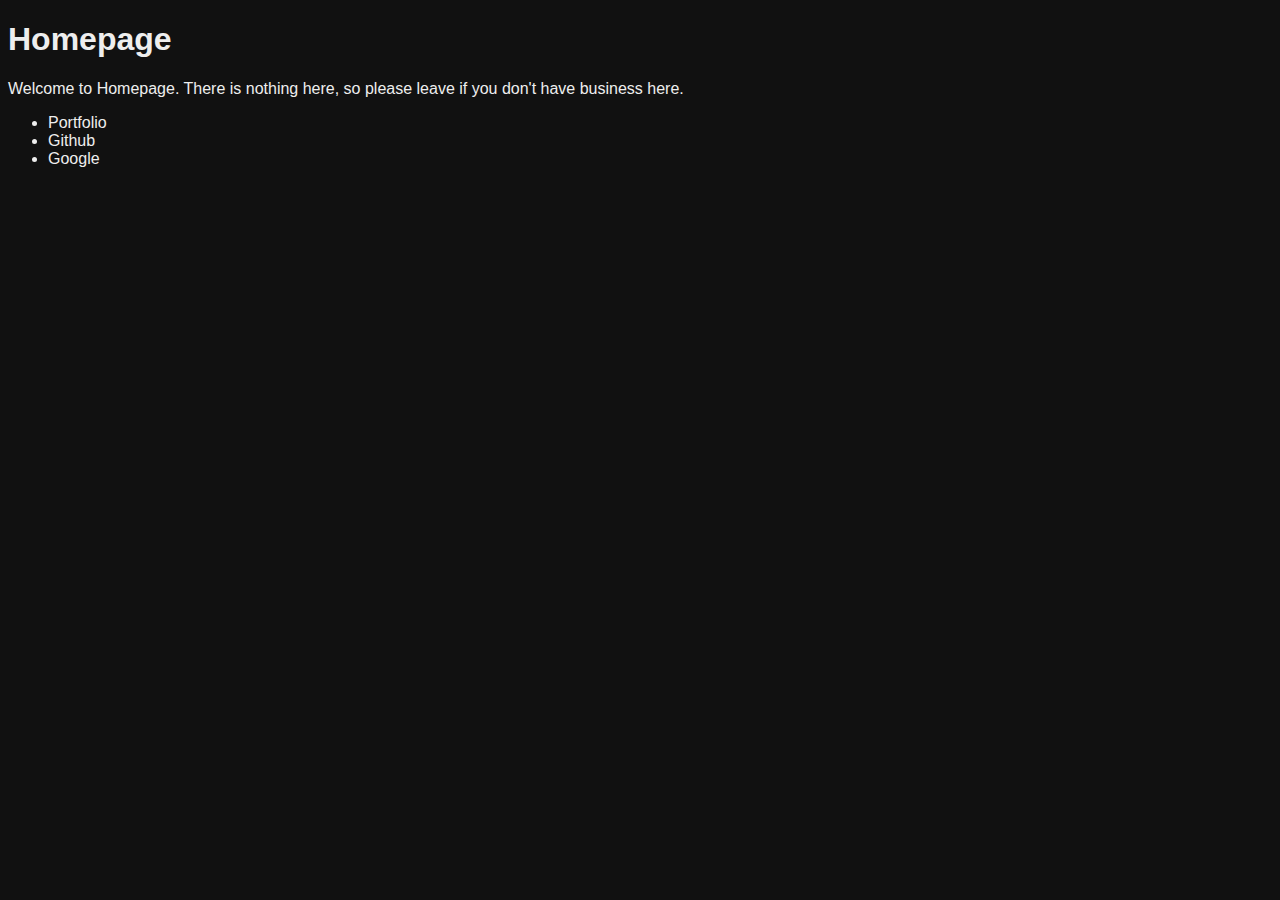
<file: index.html>
<!DOCTYPE html>
<html lang="en">
<head>
    <meta charset="UTF-8">
    <meta name="viewport" content="width=device-width, initial-scale=1.0">
    <link rel="stylesheet" href="./index.css">
    <link rel="stylesheet" href="https://cdn.jsdelivr.net/npm/bootstrap-icons@1.11.3/font/bootstrap-icons.min.css">
    <title>Home</title>
</head>
<body>
    <h1>Homepage</h1>
    <p>Welcome to Homepage. There is nothing here, so please leave if you don't have business here.</p>
    <ul>
        <li>
            <a href="/pages/portfolio.html">Portfolio</a> 
        </li>
        <li>
            <a href="https://github.com/Potcharapoll">Github</a>
        </li>
        <li>
            <a href="https://google.com/">Google</a>
        </li>
    </ul>
</body>
</html>
</file>
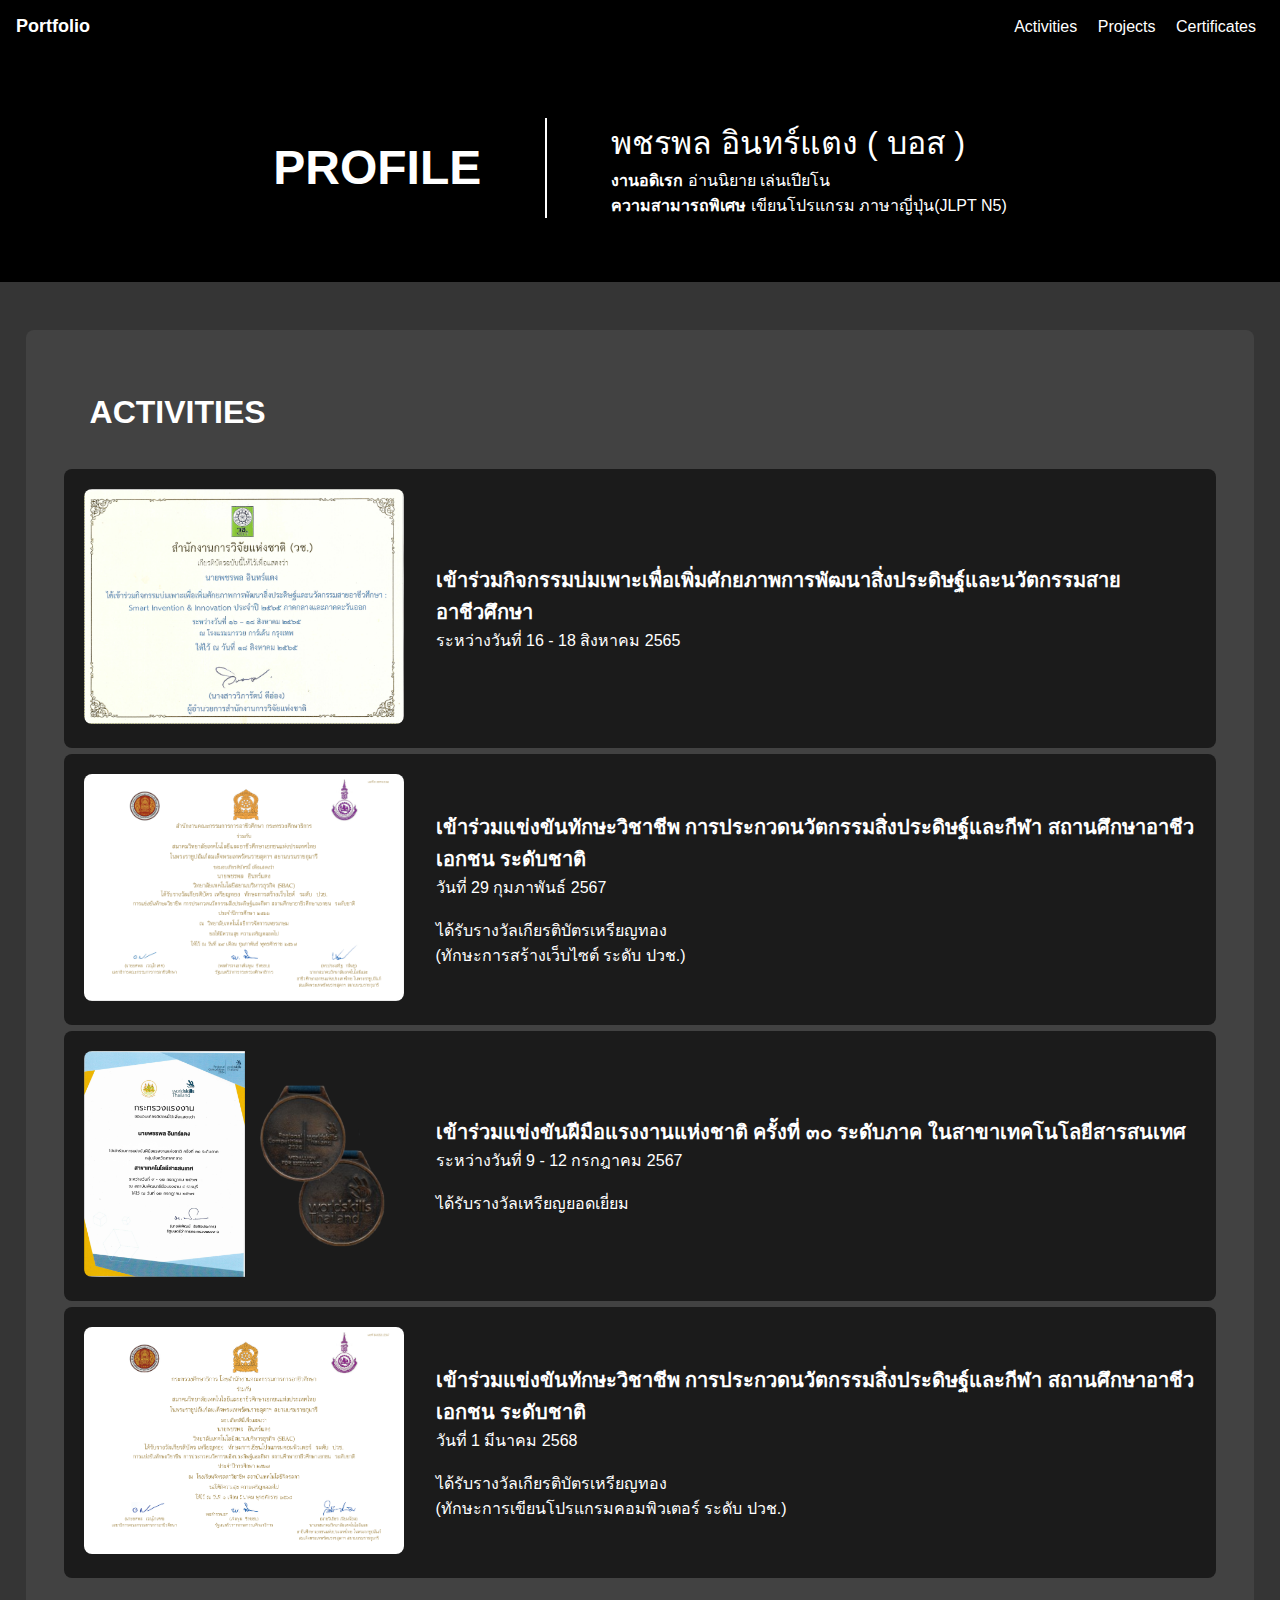
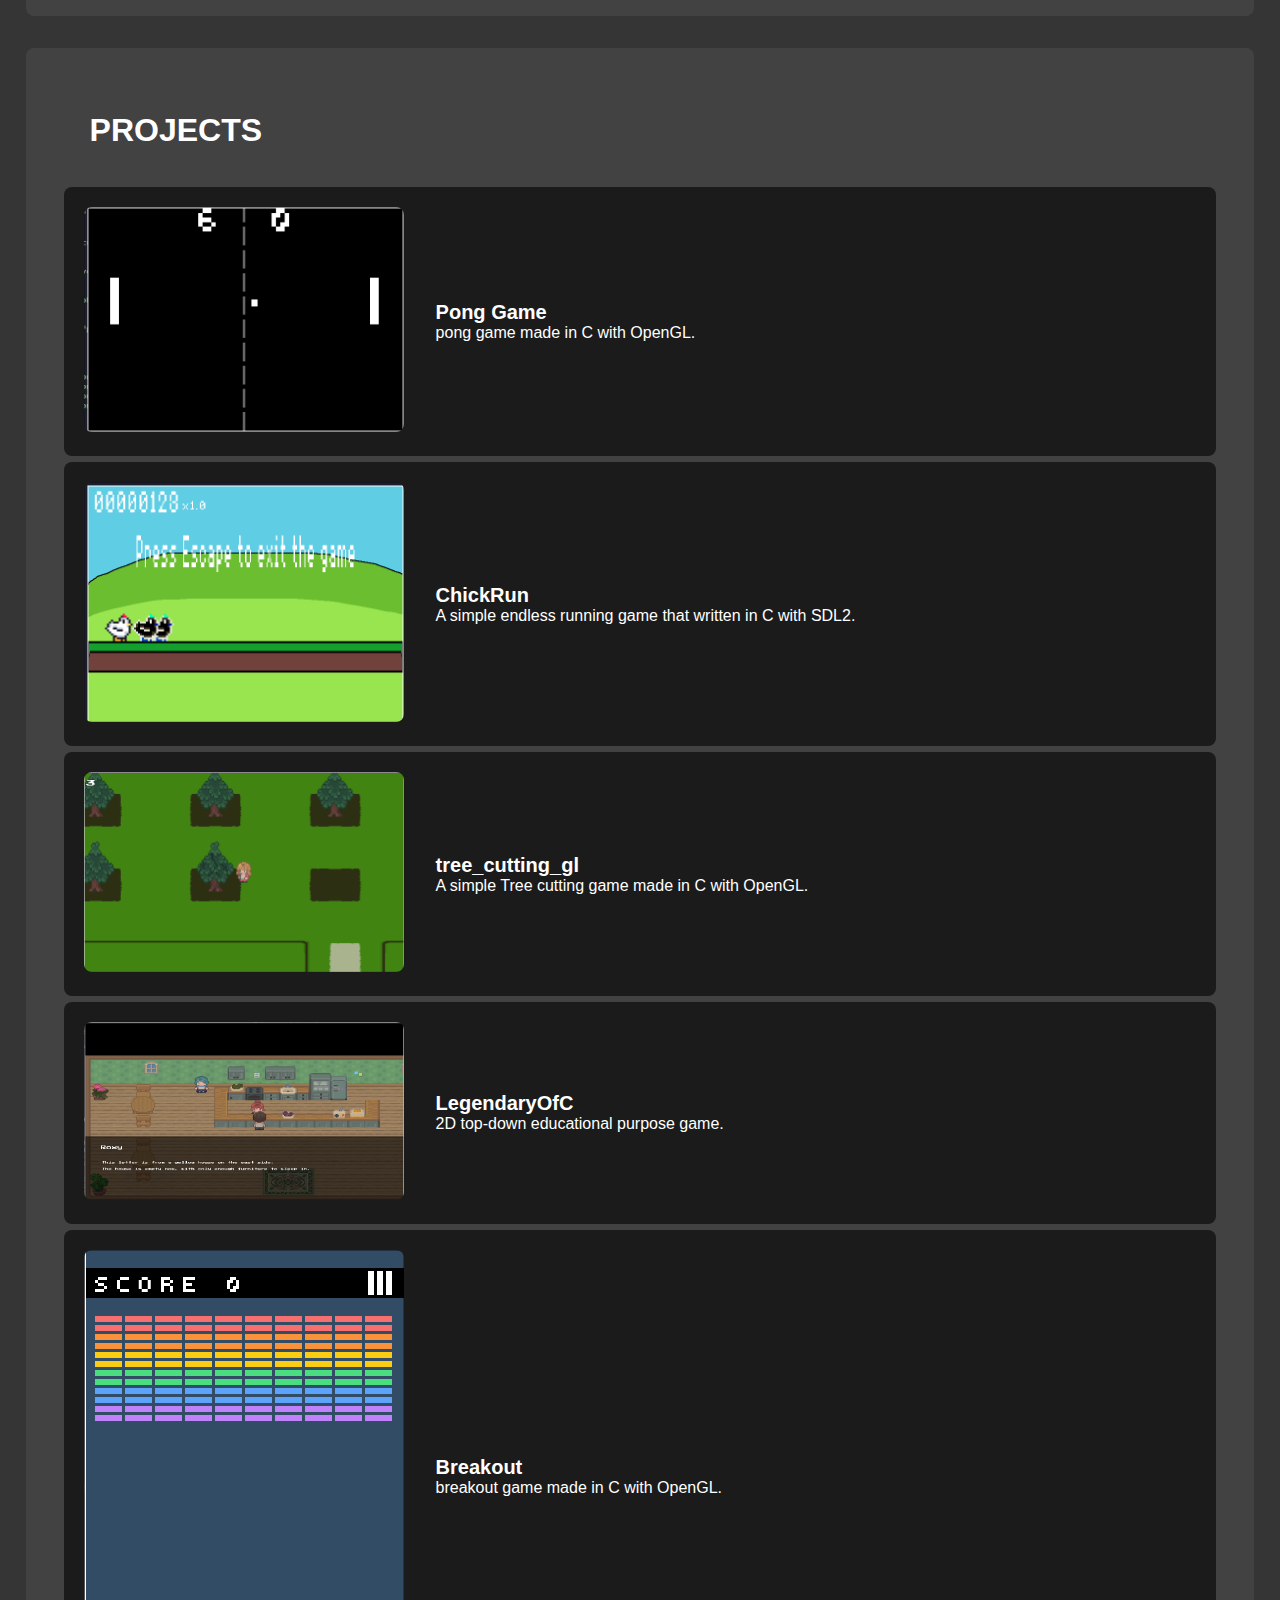
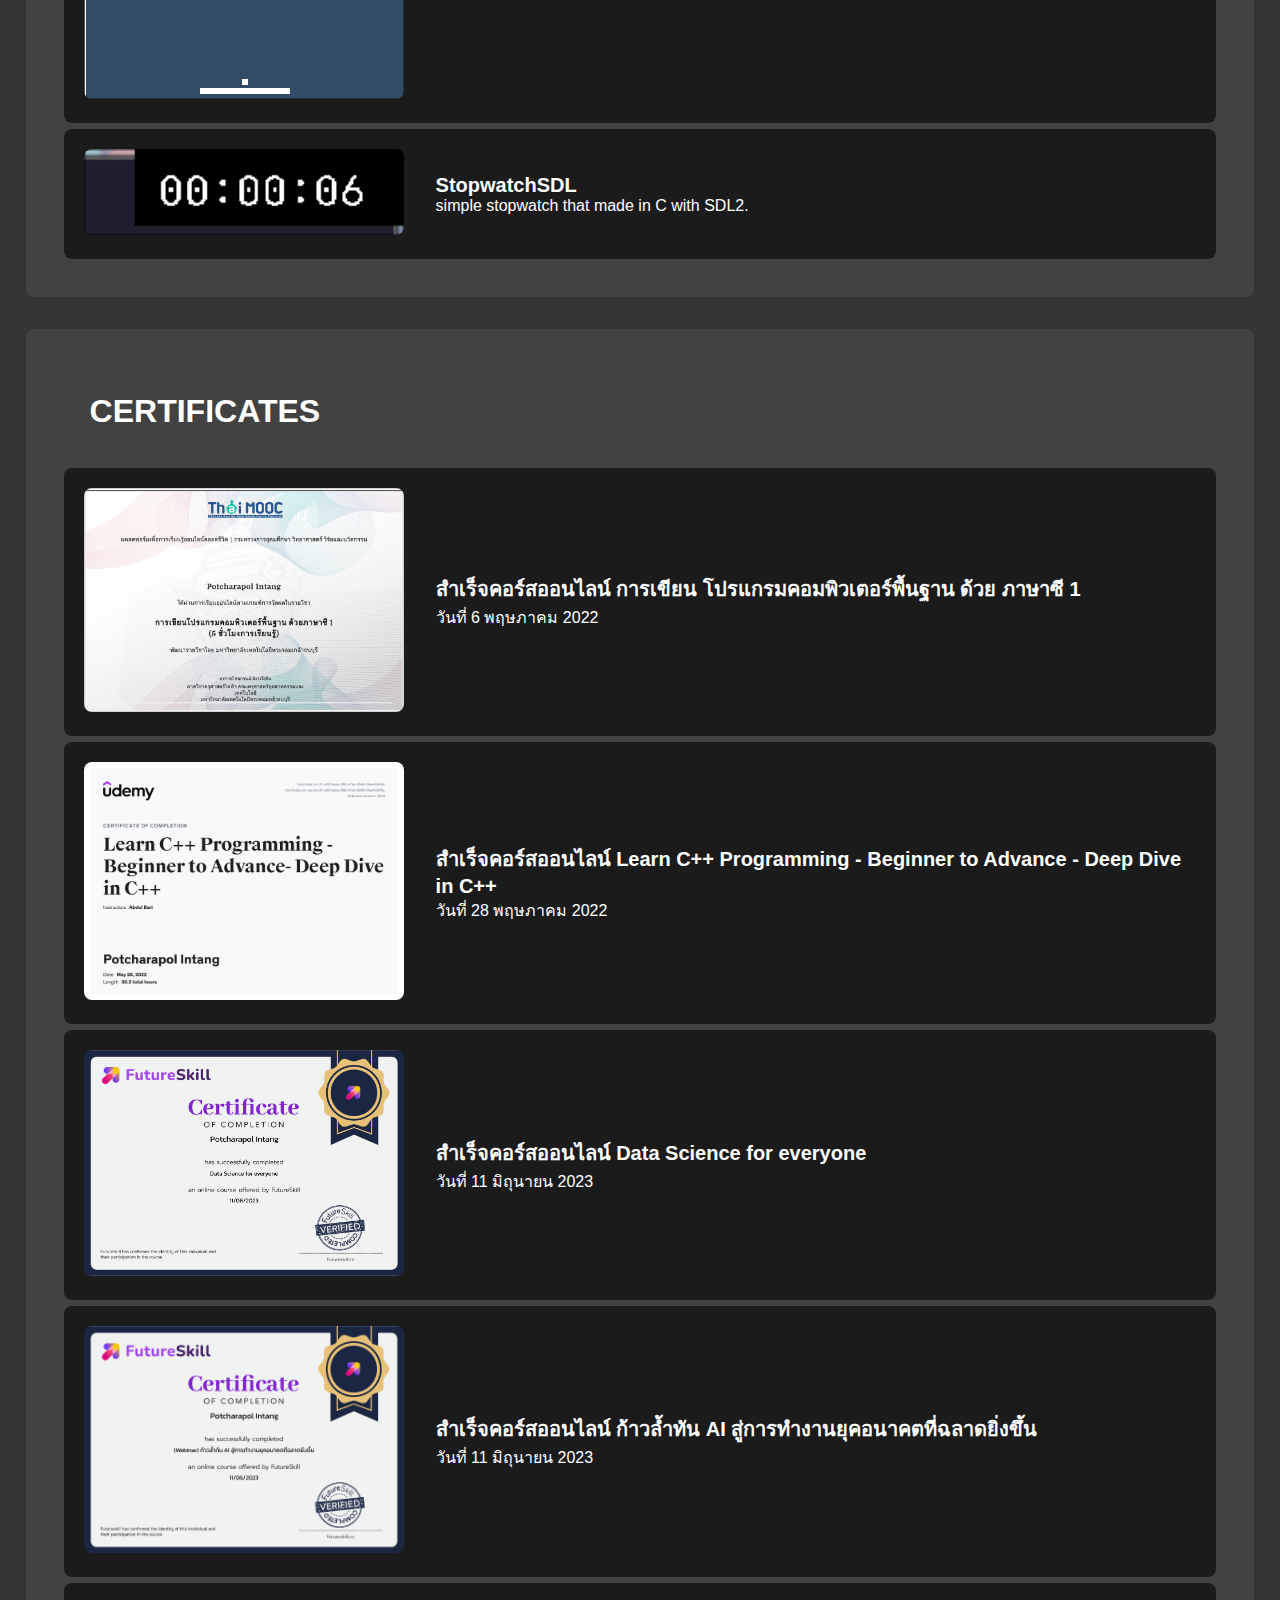
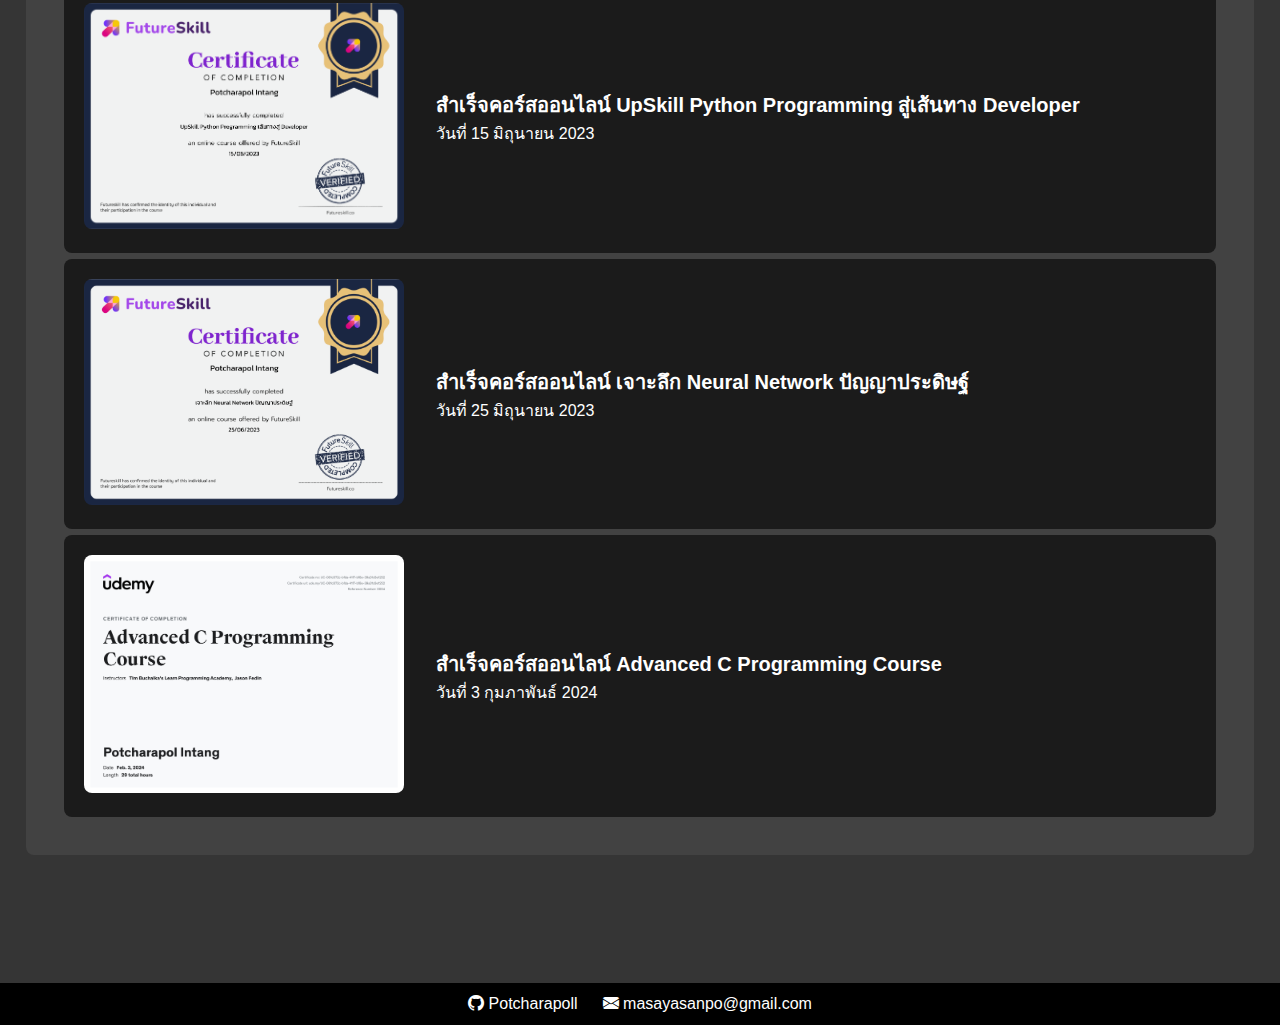
<file: portfolio.html>
<!DOCTYPE html>
<html lang="en">
<head>
    <meta charset="UTF-8">
    <meta name="viewport" content="width=device-width, initial-scale=1.0">
    <link rel="stylesheet" href="./portfolio.css">
    <link rel="stylesheet" href="https://cdn.jsdelivr.net/npm/bootstrap-icons@1.11.3/font/bootstrap-icons.min.css">
    <title>Portfolio</title>
</head>
<body>
    <header class="header">
        <div class="header_container">
            <div>
                <p>Portfolio</p>
            </div>
            <div>
                <a class="link" href="#activities">Activities</a>
                <a class="link" href="#projects">Projects</a>
                <a class="link" href="#certificates">Certificates</a>
            </div>
        </div>

        <div class="profile_container">

            <div class="profile_container_left">
                <p>PROFILE</p>
            </div>

            <span class="profile_container_vline"></span>

            <div class="profile_container_right">
                <p class="name">พชรพล อินทร์แตง ( บอส )</p>
                <p><b>งานอดิเรก</b> อ่านนิยาย เล่นเปียโน</p>
                <p><b>ความสามารถพิเศษ</b> เขียนโปรแกรม ภาษาญี่ปุ่น(JLPT N5)</p>
            </div>
        </div>

    </header>

    <div class="body_container">

        <!-- Activities Section -->
        <div class="container">

            <div class="container_top">
                <p id="activities">ACTIVITIES</p>
            </div>

            <div class="container_bottom">

                <div class="box">
                    <div class="box_left">
                        <img src="./assets/images/acts/1.png" alt="act_img_1">
                    </div>
                    <div class="box_right">
                        <p class="fb">
                            เข้าร่วมกิจกรรมบ่มเพาะเพื่อเพิ่มศักยภาพการพัฒนาสิ่งประดิษฐ์และนวัตกรรมสายอาชีวศึกษา
                        </p>
                        <p>
                            ระหว่างวันที่ 16 - 18 สิงหาคม 2565
                        </p>
                    </div>
                </div>

                <div class="box">
                    <div class="box_left">
                        <img src="./assets/images/acts/2.png" alt="act_img_2">
                    </div>
                    <div class="box_right">
                        <p class="fb">
                            เข้าร่วมแข่งขันทักษะวิชาชีพ การประกวดนวัตกรรมสิ่งประดิษฐ์และกีฬา สถานศึกษาอาชีวเอกชน ระดับชาติ
                        </p>
                        <p>วันที่ 29 กุมภาพันธ์ 2567</p>
                        <br/>
                        <p>
                            ได้รับรางวัลเกียรติบัตรเหรียญทอง<br/>
                            (ทักษะการสร้างเว็บไซต์ ระดับ ปวช.)
                        </p>
                    </div>
                </div>

                <div class="box">
                    <div class="box_left">
                        <img src="./assets/images/acts/3.png" alt="act_img_3">
                    </div>
                    <div class="box_right">
                        <p class="fb">
                            เข้าร่วมแข่งขันฝีมือแรงงานแห่งชาติ ครั้งที่ ๓๐ ระดับภาค ในสาขาเทคโนโลยีสารสนเทศ
                        </p>
                        <p>ระหว่างวันที่ 9 - 12 กรกฎาคม 2567</p>
                        <br/>
                        <p>ได้รับรางวัลเหรียญยอดเยี่ยม</p>
                    </div>
                </div>

                <div class="box">
                    <div class="box_left">
                        <img src="./assets/images/acts/4.png" alt="act_img_4">
                    </div>
                    <div class="box_right">
                        <p class="fb">
                            เข้าร่วมแข่งขันทักษะวิชาชีพ การประกวดนวัตกรรมสิ่งประดิษฐ์และกีฬา สถานศึกษาอาชีวเอกชน ระดับชาติ
                        </p>
                        <p>วันที่ 1 มีนาคม 2568</p>
                        <br/>
                        <p>
                            ได้รับรางวัลเกียรติบัตรเหรียญทอง<br/>
                            (ทักษะการเขียนโปรแกรมคอมพิวเตอร์ ระดับ ปวช.)
                        </p>
                    </div>
                </div>

            </div>

        </div>
        <!---->

        <!-- Projects Section -->
        <div class="container">

            <div class="container_top">
                <p id="projects">PROJECTS</p>
            </div>

            <div class="container_bottom">

                <a class="link" target="_blank" href="https://github.com/Potcharapoll/PongGame">
                    <div class="box">
                        <div class="box_left">
                            <img src="./assets/images/projs/1.png" alt="pong-game-img"/>
                        </div>
                        <div class="box_right">
                            <p class="fb">
                                Pong Game
                            </p>
                            <p>
                                pong game made in C with OpenGL.
                            </p>
                        </div>
                    </div>
</a>

                <a class="link" target="_blank" href="https://github.com/Potcharapoll/ChickRun">
                    <div class="box">
                        <div class="box_left">
                            <img src="./assets/images/projs/2.png" alt="chinkrun-img"/>
                        </div>
                        <div class="box_right">
                            <p class="fb">
                                ChickRun
                            </p>
                            <p>
                                A simple endless running game that written in C with SDL2.
                            </p>
                        </div>
                    </div>
                </a>

                <a class="link" target="_blank" href="https://github.com/Potcharapoll/tree_cutting_gl">
                    <div class="box">
                        <div class="box_left">
                            <img src="./assets/images/projs/3.png" alt="tree_cutting_gl-img"/>
                        </div>
                        <div class="box_right">
                            <p class="fb">
                                tree_cutting_gl
                            </p>
                            <p>
                                A simple Tree cutting game made in C with OpenGL.
                            </p>
                        </div>
                    </div>
                </a>

                <a class="link" target="_blank" href="https://github.com/Potcharapoll/LegendaryOfC">
                    <div class="box">
                        <div class="box_left">
                            <img src="./assets/images/projs/4.png" alt="loc-img"/>
                        </div>
                        <div class="box_right">
                            <p class="fb">
                                LegendaryOfC
                            </p>
                            <p>
                                2D top-down educational purpose game.
                            </p>
                        </div>
                    </div>
                </a>

                <a class="link" target="_blank" href="https://github.com/Potcharapoll/Breakout">
                    <div class="box">
                        <div class="box_left">
                            <img src="./assets/images/projs/5.png" alt="breakout-img"/>
                        </div>
                        <div class="box_right">
                            <p class="fb">
                                Breakout
                            </p>
                            <p>
                                breakout game made in C with OpenGL.
                            </p>
                        </div>
                    </div>
                </a>

                <a class="link" target="_blank" href="https://github.com/Potcharapoll/stopwatchSDL">
                    <div class="box">
                        <div class="box_left">
                            <img src="./assets/images/projs/6.png" alt="stopwatch-img"/>
                        </div>
                        <div class="box_right">
                            <p class="fb">
                                StopwatchSDL
                            </p>
                            <p>
                                simple stopwatch that made in C with SDL2.
                            </p>
                        </div>
                    </div>
                </a>
            </div>

        </div>
        <!---->

        <!-- Certificates Section -->
        <div class="container">

            <div class="container_top">
                <p id="certificates">CERTIFICATES</p>
            </div>

            <div class="container_bottom">

                <div class="box">
                    <div class="box_left">
                        <img src="./assets/images/certs/1.png"/>
                    </div>
                    <div class="box_right">
                        <p class="fb">
                            สำเร็จคอร์สออนไลน์ การเขียน โปรแกรมคอมพิวเตอร์พื้นฐาน ด้วย ภาษาซี 1
                        </p>
                        <p>
                            วันที่ 6 พฤษภาคม 2022
                        </p>
                    </div>
                </div>

                <div class="box">
                    <div class="box_left">
                        <img src="./assets/images/certs/2.png"/>
                    </div>
                    <div class="box_right">
                        <p class="fb">
                            สำเร็จคอร์สออนไลน์ Learn C++ Programming - Beginner to Advance - Deep Dive in C++
                        </p>
                        <p>
                            วันที่ 28 พฤษภาคม 2022
                        </p>
                    </div>
                </div>

                <div class="box">
                    <div class="box_left">
                        <img src="./assets/images/certs/3.png"/>
                    </div>
                    <div class="box_right">
                        <p class="fb">
                            สำเร็จคอร์สออนไลน์ Data Science for everyone
                        </p>
                        <p>
                            วันที่ 11 มิถุนายน 2023
                        </p>
                    </div>
                </div>

                <div class="box">
                    <div class="box_left">
                        <img src="./assets/images/certs/4.png"/>
                    </div>
                    <div class="box_right">
                        <p class="fb">
                            สำเร็จคอร์สออนไลน์ ก้าวล้ำทัน AI สู่การทำงานยุคอนาคตที่ฉลาดยิ่งขึ้น
                        </p>
                        <p>
                            วันที่ 11 มิถุนายน 2023
                        </p>
                    </div>
                </div>

                <div class="box">
                    <div class="box_left">
                        <img src="./assets/images/certs/5.png"/>
                    </div>
                    <div class="box_right">
                        <p class="fb">
                            สำเร็จคอร์สออนไลน์ UpSkill Python Programming สู่เส้นทาง Developer
                        </p>
                        <p>
                            วันที่ 15 มิถุนายน 2023
                        </p>
                    </div>
                </div>

                <div class="box">
                    <div class="box_left">
                        <img src="./assets/images/certs/6.png"/>
                    </div>
                    <div class="box_right">
                        <p class="fb">
                            สำเร็จคอร์สออนไลน์ เจาะลึก Neural Network ปัญญาประดิษฐ์
                        </p>
                        <p>
                            วันที่ 25 มิถุนายน 2023
                        </p>
                    </div>
                </div>

                <div class="box">
                    <div class="box_left">
                        <img src="./assets/images/certs/7.png"/>
                    </div>
                    <div class="box_right">
                        <p class="fb">
                            สำเร็จคอร์สออนไลน์ Advanced C Programming Course
                        </p>
                        <p>
                            วันที่ 3 กุมภาพันธ์ 2024
                        </p>
                    </div>
                </div>

            </div>

        </div>
        <!---->

    </div>

    <footer class="footer">
        <a class="link" href="https://github.com/Potcharapoll"><i class="bi bi-github"></i> Potcharapoll</a>
        <p><i class="bi bi-envelope-fill"></i> masayasanpo@gmail.com</p>
    </footer>
</body>
</html>
</file>
<file: index.css>
* {
    background-color: #111;
    color: #eee;

    font-family: 'Trebuchet MS', 'Lucida Sans Unicode', 'Lucida Grande', 'Lucida Sans', Arial, sans-serif;
}

a {
    text-decoration: none;
    color: #eee;
}
</file>
<file: portfolio.css>
:root {
    --bg1-color: #000;
    --bg2-color: #353535;
    --bg3-color: #1b1b1b;
    --fg-color: #fff;
}

* {
    margin: 0;
    box-sizing: border-box;

    font-family: 'Segoe UI', Tahoma, Geneva, Verdana, sans-serif;
    font-size: 16px;

    scroll-behavior: smooth;
}

body {
    background-color: var(--bg2-color); 
    color: var(--fg-color);
}

.body_container {
    margin: 3rem 2% 8rem;
}

.header {
    background-color: var(--bg1-color);
}

.header_container {
    display: flex;
    justify-content: space-between;
    align-items: center;
    padding: 1rem;
}

.header_container a {
    padding: 0.5rem;
}

.header_container p {
    font-weight: bold;
}

.footer {
    background-color: var(--bg1-color);
    width: 100%;
    padding: 12px;

    display: flex;
    justify-content: center;
    align-items: center;

    gap: 2%;
}

.container {
    gap: 2em;

    padding: 2rem;
    margin-bottom: 2rem;
    border-radius: 8px;

    background-color: #424242;
}

.container_top p {
    font-weight: bold;
    padding: 2rem;
}

.profile_container {
    text-align: center;

    display: flex;
    justify-content: center;
    align-items: center;
}

.profile_container_left, 
.profile_container_right {
    padding: 4rem;
}

.profile_container_left p {
    font-weight: bold;
}

.profile_container_right {
    text-align: left;
}

.profile_container_vline {
    width: 2px;
    background-color: var(--fg-color);
}

.box {
    padding: 20px;

    align-content: center;

    background-color: var(--bg3-color);
    border-radius: 8px;
    margin: 6px;

    display: flex;
}

.box_left, .box_right {
    align-content: center;
}

.box_left img {
    border-radius: 8px;
}

.box_right {
    padding-left: 2rem;
    text-align: left;
}

.link {
    text-decoration: none;
    color: var(--fg-color);
    cursor: pointer;
}

.fb {
    font-weight: bold;
}

@media only screen and (max-width: 598px) {
   *                         { font-size: calc(16px * 0.40); } 
   .fb                       { font-size: calc(20px * 0.40); }
   .name                     { font-size: calc(32px * 0.40); }
   .header_container p       { font-size: calc(18px * 0.40); }
   .container_top p          { font-size: calc(32px * 0.40); }
   .profile_container_left p { font-size: calc(48px * 0.40); }
   .box {
       flex-direction: column;
       text-align: center;
   }
   .box_right {
    text-align: center;
    padding: 0;
   }
   .box_left img {
       min-width: calc(320px * 0.40);
       max-width: calc(320px * 0.40);
   }
   .profile_container {
       flex-direction: column;
   }
   .profile_container_vline {
       height: calc(100px * 0.40);
   }
}

@media only screen and (max-width: 684px) {
   *                         { font-size: calc(16px * 0.65); } 
   .fb                       { font-size: calc(20px * 0.65); }
   .name                     { font-size: calc(32px * 0.65); }
   .header_container p       { font-size: calc(18px * 0.65); }
   .container_top p          { font-size: calc(32px * 0.65); }
   .profile_container_left p { font-size: calc(48px * 0.65); }
   .box_left img {
       min-width: calc(320px * 0.65);
       max-width: calc(320px * 0.65);
   }
   .profile_container_vline {
       height: calc(100px * 0.65);
   }
}

@media only screen and (min-width: 684px) {
   *                         { font-size: calc(16px * 0.75); } 
   .fb                       { font-size: calc(20px * 0.75); }
   .name                     { font-size: calc(32px * 0.75); }
   .header_container p       { font-size: calc(18px * 0.75); }
   .container_top p          { font-size: calc(32px * 0.75); }
   .profile_container_left p { font-size: calc(48px * 0.75); }
   .box_left img {
       min-width: calc(320px * 0.75);
       max-width: calc(320px * 0.75);
   }
   .profile_container_vline {
       height: calc(100px * 0.75);
   }
}

@media only screen and (min-width: 992px) {
   *                         { font-size: 16px; } 
   .fb                       { font-size: 20px; }
   .name                     { font-size: 32px; }
   .header_container p       { font-size: 18px; }
   .container_top p          { font-size: 32px; }
   .profile_container_left p { font-size: 48px; }
   .box_left img {
       min-width: 320px;
       max-width: 320px;
   }
   .profile_container_vline {
       height: 100px;
   }
}
</file>
